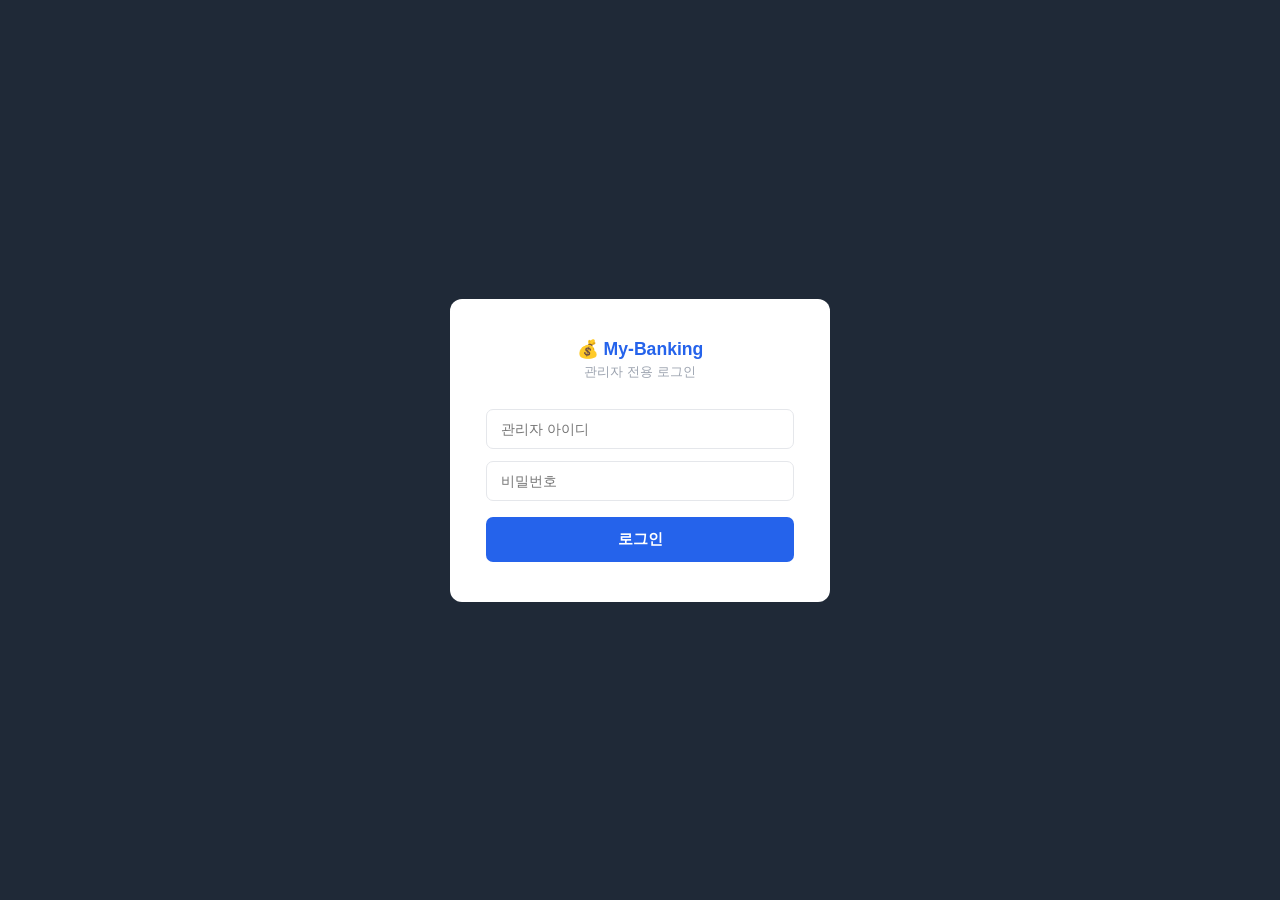
<file: templates/admin_login.html>
<!DOCTYPE html>
<html lang="ko">
<head>
    <meta charset="UTF-8">
    <meta name="viewport" content="width=device-width, initial-scale=1.0">
    <title>관리자 로그인 - My-Banking</title>
    <style>
        * { margin: 0; padding: 0; box-sizing: border-box; }
        body {
            font-family: 'Segoe UI', sans-serif;
            background: #1f2937;
            display: flex;
            align-items: center;
            justify-content: center;
            min-height: 100vh;
        }
        .login-box {
            background: white;
            border-radius: 12px;
            padding: 40px 36px;
            width: 100%;
            max-width: 380px;
            text-align: center;
        }
        .login-box h1 { font-size: 1.1rem; font-weight: 700; color: #2563eb; margin-bottom: 4px; }
        .login-box p { font-size: 0.8rem; color: #9ca3af; margin-bottom: 28px; }
        input {
            width: 100%;
            padding: 11px 14px;
            border: 1px solid #e5e7eb;
            border-radius: 7px;
            font-size: 0.9rem;
            margin-bottom: 12px;
            outline: none;
        }
        input:focus { border-color: #2563eb; }
        button {
            width: 100%;
            padding: 12px;
            background: #2563eb;
            color: white;
            border: none;
            border-radius: 7px;
            font-size: 0.95rem;
            font-weight: 600;
            cursor: pointer;
            margin-top: 4px;
        }
        button:hover { background: #1d4ed8; }
        .error { color: #ef4444; font-size: 0.82rem; margin-top: 10px; display: none; }
    </style>
</head>
<body>
    <div class="login-box">
        <h1>💰 My-Banking</h1>
        <p>관리자 전용 로그인</p>
     <input type="text" id="admin-id" placeholder="관리자 아이디" autocomplete="off">
<input type="password" id="admin-pw" placeholder="비밀번호" autocomplete="new-password">
        <button onclick="adminLogin()">로그인</button>
        <div class="error" id="error-msg">아이디 또는 비밀번호가 올바르지 않습니다.</div>
    </div>

    <script>
        async function adminLogin() {
            const id = document.getElementById('admin-id').value;
            const pw = document.getElementById('admin-pw').value;

            if (!id || !pw) {
                document.getElementById('error-msg').style.display = 'block';
                return;
            }

            const res = await fetch('/api/admin/login', {
                method: 'POST',
                headers: { 'Content-Type': 'application/json' },
                body: JSON.stringify({ id, pw })
            });
            const data = await res.json();

            if (data.status === 'success') {
                location.href = '/admin';
            } else {
                document.getElementById('error-msg').style.display = 'block';
            }
        }

        // 엔터키로 로그인
        document.addEventListener('keydown', e => {
            if (e.key === 'Enter') adminLogin();
        });
    </script>
</body>
</html>
</file>
